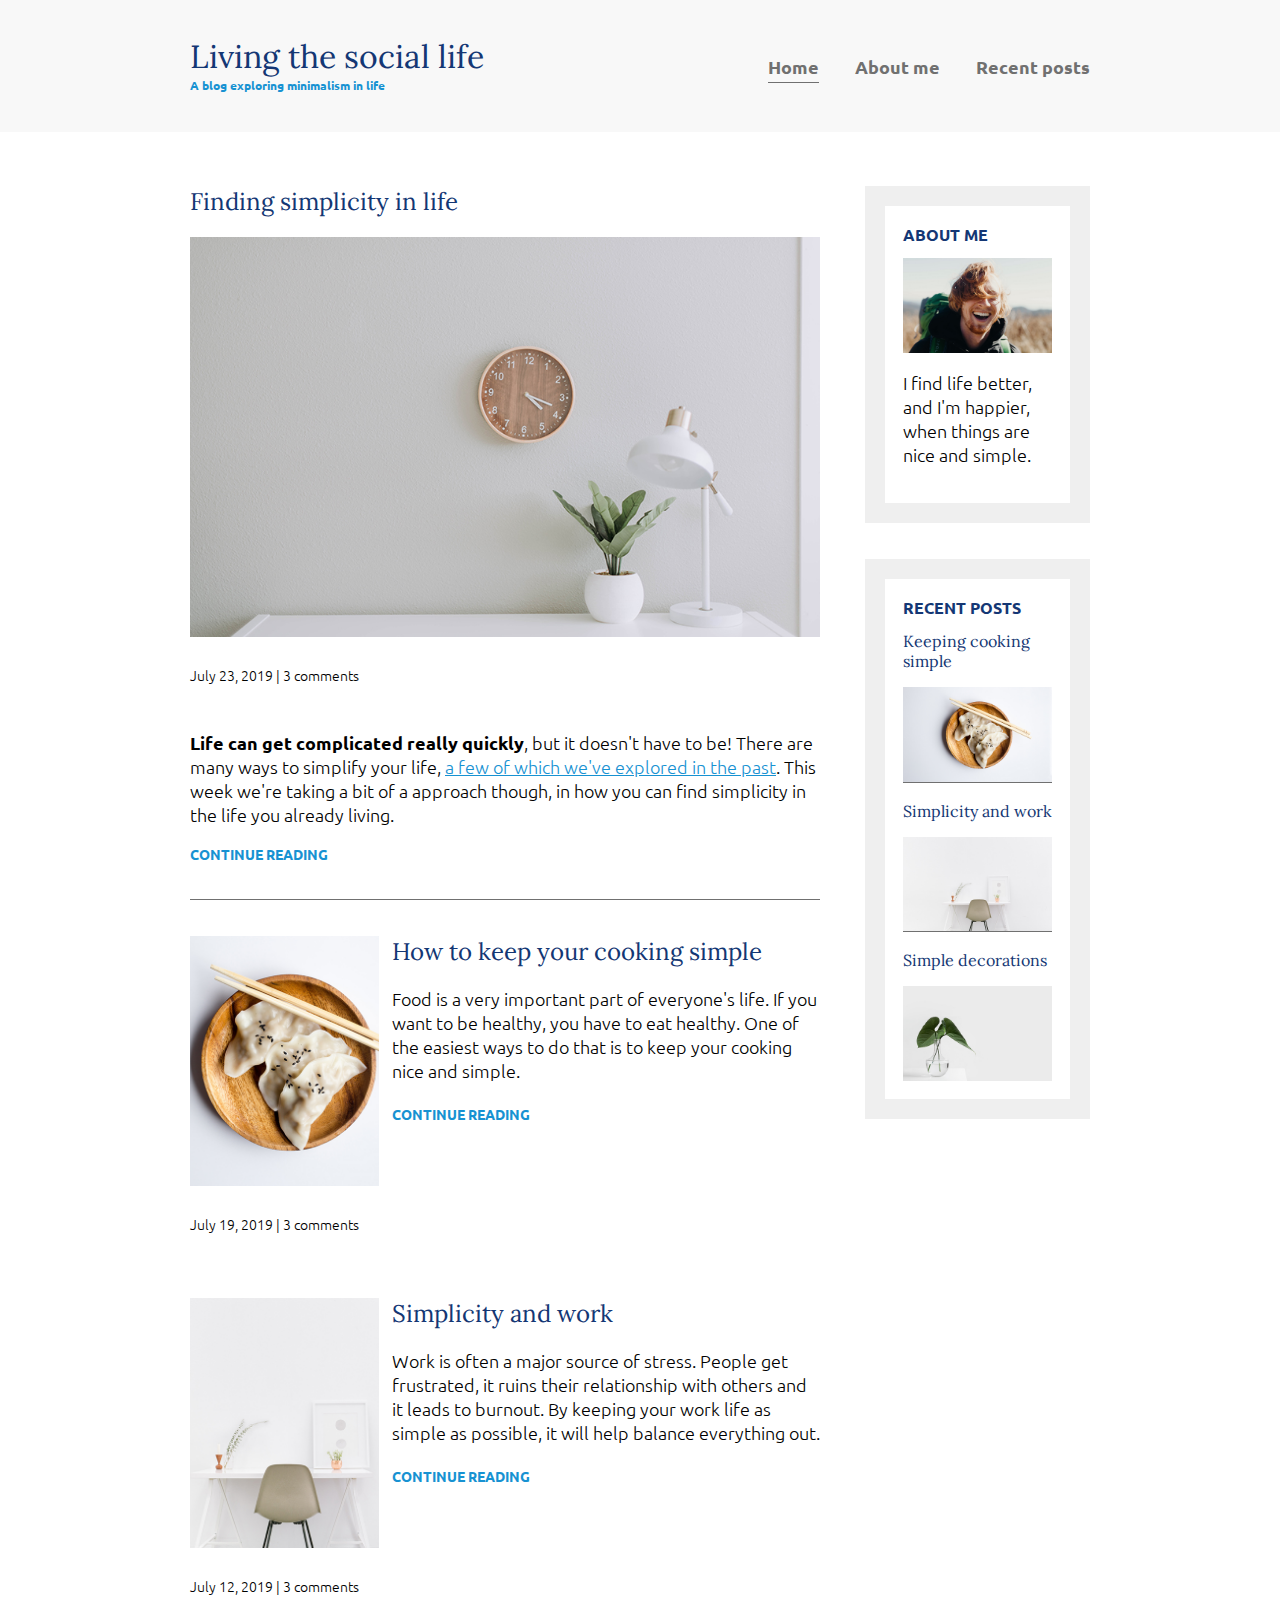
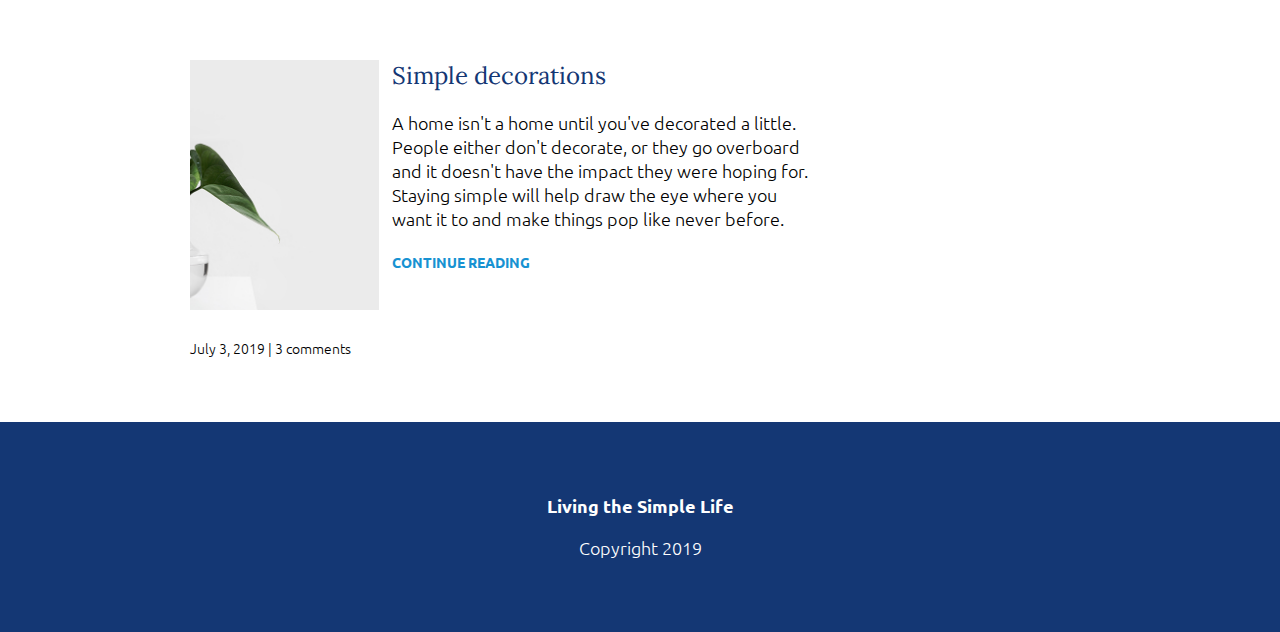
<file: final-solution/index.html>
<!DOCTYPE html>
<html lang="en">
<head>
  <meta charset="UTF-8">
  <meta http-equiv="X-UA-Compatible" content="IE=edge">
  <meta name="viewport" content="width=
  , initial-scale=1.0">
  <link href="https://fonts.googleapis.com/css?family=Lora|Ubuntu:300,400,700&display=swap" rel="stylesheet">
  <link rel="stylesheet" href="styles.css">
  <title>Document</title>
</head>
<body>
        <header>
            <div class="container container-flex">
                <div class="site-title">
                    <h1>Living the social life</h1>
                    <p class="subtitle">A blog exploring minimalism in life</p>
                </div>
                <nav>
                    <ul>
                        <li><a class="current-page" href="index.html">Home</a></li>
                        <li><a href="about-me.html">About me</a></li>
                        <li><a href="recent-posts.html">Recent posts</a></li>
                    </ul>
                </nav>
            </div> <!-- / .container -->
        </header>
        
        <div class="container container-flex">
            <main role="main">
                
                <article class="article-featured">
                    <h2 class="article-title">Finding simplicity in life</h2>
                    <img src="img/life.jpg" alt="simple white desk on a white wall with a plant on the far right side" class="article-image">
                    <p class="article-info">July 23, 2019 | 3 comments</p>
                    <p class="article-body"><strong>Life can get complicated really quickly</strong>, but it doesn't have to be! There are many ways to simplify your life, <a href="#">a few of which we've explored in the past</a>. This week we're taking a bit of a approach though, in how you can find simplicity in the life you already living.</p>
                    <a href="#" class="article-read-more">CONTINUE READING</a>
                </article>
                
                <article class="article-recent">
                    <div class="article-recent-main">
                        <h2 class="article-title">How to keep your cooking simple </h2>
                        <p class="article-body">Food is a very important part of everyone's life. If you want to be healthy, you have to eat healthy. One of the easiest ways to do that is to keep your cooking nice and simple.</p>
                        <a href="#" class="article-read-more">CONTINUE READING</a>
                    </div>
                    <div class="article-recent-secondary">
                        <img src="img/food.jpg" alt="two dumplings on a wood plate with chopsticks" class="article-image">
                        <p class="article-info">July 19, 2019 | 3 comments</p>
                    </div>
                </article>
                
                <article class="article-recent">
                    <div class="article-recent-main">
                        <h2 class="article-title">Simplicity and work </h2>
                        <p class="article-body">Work is often a major source of stress. People get frustrated, it ruins their relationship with others and it leads to burnout. By keeping your work life as simple as possible, it will help balance everything out.</p>
                        <a href="#" class="article-read-more">CONTINUE READING</a>
                    </div>
                    <div class="article-recent-secondary">
                        <img src="img/work.jpg" alt="a chair white chair at a white desk on a white wall" class="article-image">
                        <p class="article-info">July 12, 2019 | 3 comments</p>
                    </div>
                </article>
                
                <article class="article-recent">
                    <div class="article-recent-main">
                        <h2 class="article-title">Simple decorations</h2>
                        <p class="article-body">A home isn't a home until you've decorated a little. People either don't decorate, or they go overboard and it doesn't have the impact they were hoping for. Staying simple will help draw the eye where you want it to and make things pop like never before.</p>
                        <a href="#" class="article-read-more">CONTINUE READING</a>
                    </div>
                    <div class="article-recent-secondary">
                        <img src="img/deco.jpg" alt="a green plant in a clear, round vase with water in it" class="article-image">
                        <p class="article-info">July 3, 2019 | 3 comments</p>
                    </div>
                </article>
            </main>
            
            <aside class="sidebar">
                
                <div class="sidebar-widget">
                    <h2 class="widget-title">ABOUT ME</h2>
                    <img src="img/about-me.jpg" alt="john doe" class="widget-image">
                    <p class="widget-body">I find life better, and I'm happier, when things are nice and simple.</p>
                </div>
                
                <div class="sidebar-widget">
                    <h2 class="widget-title">RECENT POSTS</h2>
                    <div class="widget-recent-post">
                        <h3 class="widget-recent-post-title">Keeping cooking simple</h3>
                        <img src="img/food.jpg" alt="two dumplings on a wood plate with chopsticks" class="widget-image">
                    </div>
                    <div class="widget-recent-post">
                        <h3 class="widget-recent-post-title">Simplicity and work</h3>
                        <img src="img/work.jpg" alt="a chair white chair at a white desk on a white wall" class="widget-image">
                    </div>
                    <div class="widget-recent-post">
                        <h3 class="widget-recent-post-title">Simple decorations</h3>
                        <img src="img/deco.jpg" alt="a green plant in a clear, round vase with water in it" class="widget-image">
                    </div>
                </div>
                
            </aside>
            
        </div>
        
        
        <footer>
            <p><strong>Living the Simple Life</strong></p>
            <p>Copyright 2019</p>
        </footer>

        
        
    </body>
</html>
</file>
<file: final-solution/styles.css>
/*  Fonts
-----
font-family: 'Lora', serif;
font-family: 'Ubuntu', sans-serif;
*/

body {
  margin: 0;
  font-family: 'Ubuntu', sans-serif;
  font-size: 1.125rem;
  font-weight: 300;
}

img {
  max-width: 100%;
  display: block;
}

.image-full {
  max-height: 300px;
  width: 100%;
  object-fit: cover;
  margin-bottom: 2em;
}

/* =================
Typography
================= */

h1, 
h2,
h3 {
  font-family: 'Lora', serif;
  font-weight: 400;
  color: #143774;
  margin-top: 0;
}

h1 {
  font-size: 2rem;
  margin: 0;
}

h3 {
  color: #1792d2;
}

a {
  color: #1792d2;
}

a:hover,
a:focus {
  color: #143774;
}

strong {
  font-weight: 700;
}

/* h1 subtitle */
.subtitle {
  font-weight: 700;
  color: #1792d2;
  font-size: .75rem;
  margin: 0;
}

.article-title {
  font-size: 1.5rem;
}

.article-read-more,
.article-info {
  font-size: .875rem;
}

.article-read-more {
  color: #1792d2;
  text-decoration: none;
  font-weight: 700;
}

.article-read-more:hover,
.article-read-more:focus {
  color: #143774;
  text-decoration: underline;
}

.article-info {
  margin: 2em 0;
}

.widget-title,
.widget-recent-post-title {
  font-size: 1rem;
}

.widget-title {
  font-family: 'Ubuntu', sans-serif;
  font-weight: 700;
}

.widget-recent-post-title {
  color: #143774;
}


/* =================
Layout
================= */

.container {
  width: 90%;
  max-width: 900px;
  margin: 0 auto;
}

.container-flex {
  display: flex;
  flex-direction: column;
  justify-content: space-between;
}

header {
  background: #f8f8f8;
  padding: 2em 0;
  text-align: center;
  margin-bottom: 3em;
}

footer {
  background:#143774;
  color: white;
  text-align: center;
  padding: 3em 0;
}

@media (min-width: 675px) {
  header {
      text-align: left;
  }
  
  .container-flex {
      flex-direction: row;
  }
  
  main {
      width: 70%;
  }
  
  aside {
      width: 25%;
      min-width: 200px;
      margin-left: 1em;
  }
}

/* navigation */

nav ul {
  list-style: none;
  padding: 0;
  display: flex;
  justify-content: center;
}

nav li {
  margin-left: 2em;
}

nav a {
  text-decoration: none;
  color: #707070;
  font-weight: 700;
  padding: .25em 0;
}

nav a:hover,
nav a:focus {
  color: #1792d2;
}

.current-page {
  border-bottom: 1px solid #707070;
}

.current-page:hover {
  color: #707070;
}

@media (max-width: 675px) {
  nav ul {
      flex-direction: column;
  }
  
  nav li {
      margin: .5em 0;
  }
}

/* articles */

.article-featured {
  border-bottom: #707070 1px solid;
  padding-bottom: 2em;
  margin-bottom: 2em;
}

.article-recent {
  display: flex;
  flex-direction: column;
  margin-bottom: 2em;
}

.article-recent-main {
  order: 2;
}

.article-recent-secondary {
  order: 1;
}

@media (min-width: 675px) {
  .article-recent {
      flex-direction: row;
      justify-content: space-between;
  }
  
  .article-recent-main {
      width: 68%;
  }
  
  .article-recent-secondary {
      width: 30%;
  }
  
  .article-featured {
      display: flex;
      flex-direction: column;
  }
  
  .article-image {
      min-height: 250px;
      object-fit: cover;
      /* object-position: left; */
  }
}

/* widgets */

.sidebar-widget {
  border: 20px solid #efefef;
  margin-bottom: 2em;
  padding: 1em;
}

.widget-recent-post {
  display: flex;
  flex-direction: column;
  border-bottom: 1px solid #707070;
  margin-bottom: 1em;
}

.widget-recent-post:last-child {
  border: 0;
  margin: 0;
}
</file>
